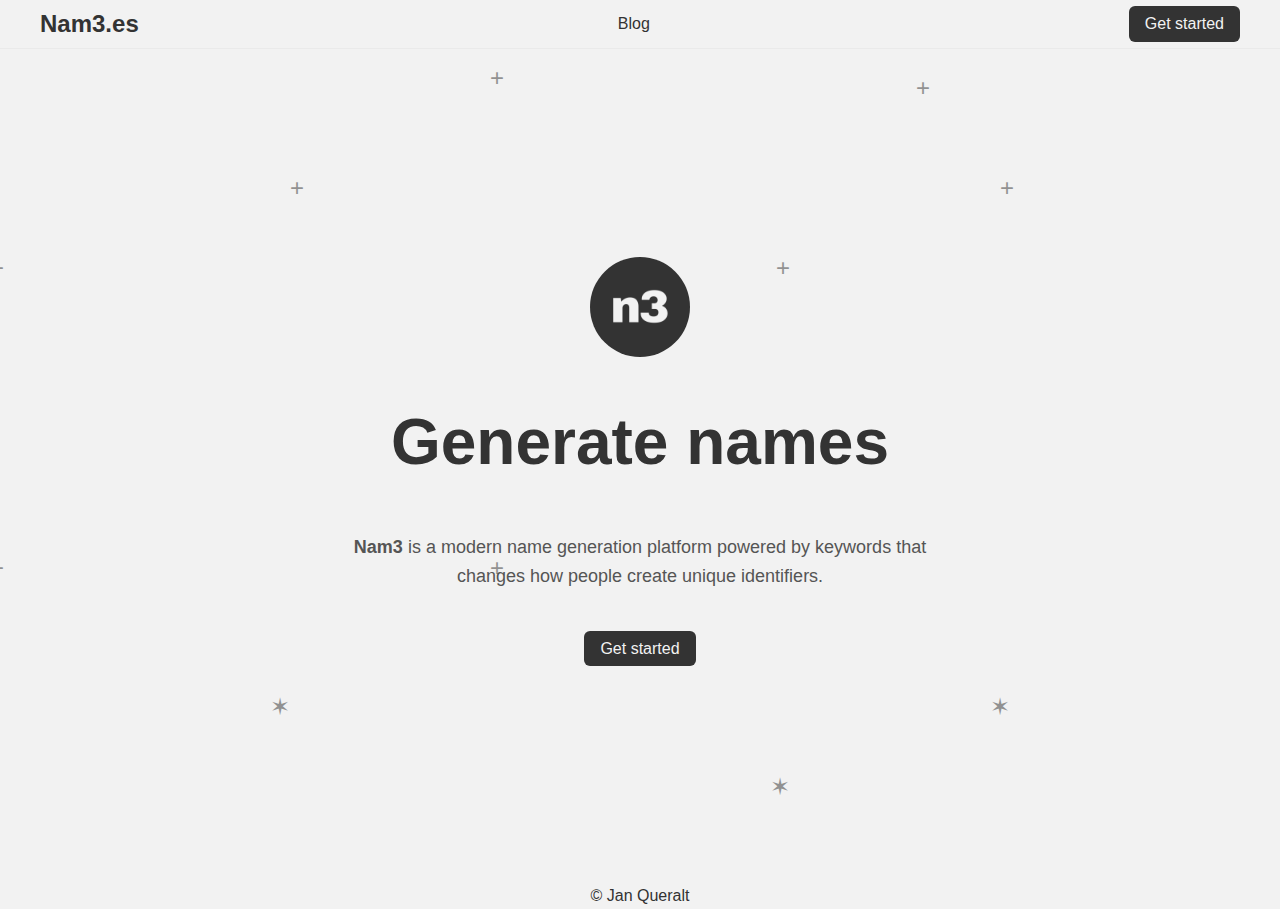
<file: index.html>
<!DOCTYPE html>
<html lang="en">
<head>
    <meta charset="UTF-8">
    <meta name="viewport" content="width=device-width, initial-scale=1.0">
    <link rel="stylesheet" href="src/estilos.css">
    <link rel="shortcut icon" href="src/img/favicon.ico" type="image/x-icon">
    <title>Nam3 | Name generator</title>
</head>
<body>
    <header>
        <div class="logo"><a style="text-decoration: none; color: #333;" href="https://nam3.es/">Nam3.es</a></div>

        <div class="nav-links">
            <a href="blog/index.html">Blog</a>
        </div>

        <div class="right-nav">
            <a href="name-gen.html" class="get-started">Get started</a>
        </div>
    </header>

    <main>
        <div class="hero">
            <div class="decorative-element plus-top">+</div>
            <div class="decorative-element plus-left">+</div>
            <div class="decorative-element star-right">✶</div>

            <div class="decorative-element plus-top-2">+</div>
            <div class="decorative-element plus-left-2">+</div>
            <div class="decorative-element star-right-2">✶</div>

            <div class="decorative-element plus-top-3">+</div>
            <div class="decorative-element plus-left-3">+</div>
            <div class="decorative-element star-right-3">✶</div>

            <div class="decorative-element plus-top-4">+</div>
            <div class="decorative-element plus-left-4">+</div>
            <div class="decorative-element star-right-4">✶</div>
            
            <br>
            <br><br>
            <br><br>
            <div><img class="logo-img" src="src/img/logo.png" alt="" draggable="false"></div>
            <br>
            <h1>Generate names</h1>
            
            <p class="hero-description">
                <strong>Nam3</strong> is a modern name generation platform powered by keywords
                that changes how people create unique identifiers.
            </p>
            
            <div class="action-buttons">
                <a href="name-gen.html" class="get-started">Get started</a>
            </div>
        </div>

        <br>
        <br><br>
        
        <footer>
            <p class="copy">&COPY; Jan Queralt</p>
        </footer>


    <div class="copy-toast" id="copyToast">Copied to clipboard!</div>

    <script src="src/main.js"></script>

    <script type="text/javascript"> var infolinks_pid = 3433787; var infolinks_wsid = 0; </script> <script type="text/javascript" src="//resources.infolinks.com/js/infolinks_main.js"></script>
</body>
</html>
</file>
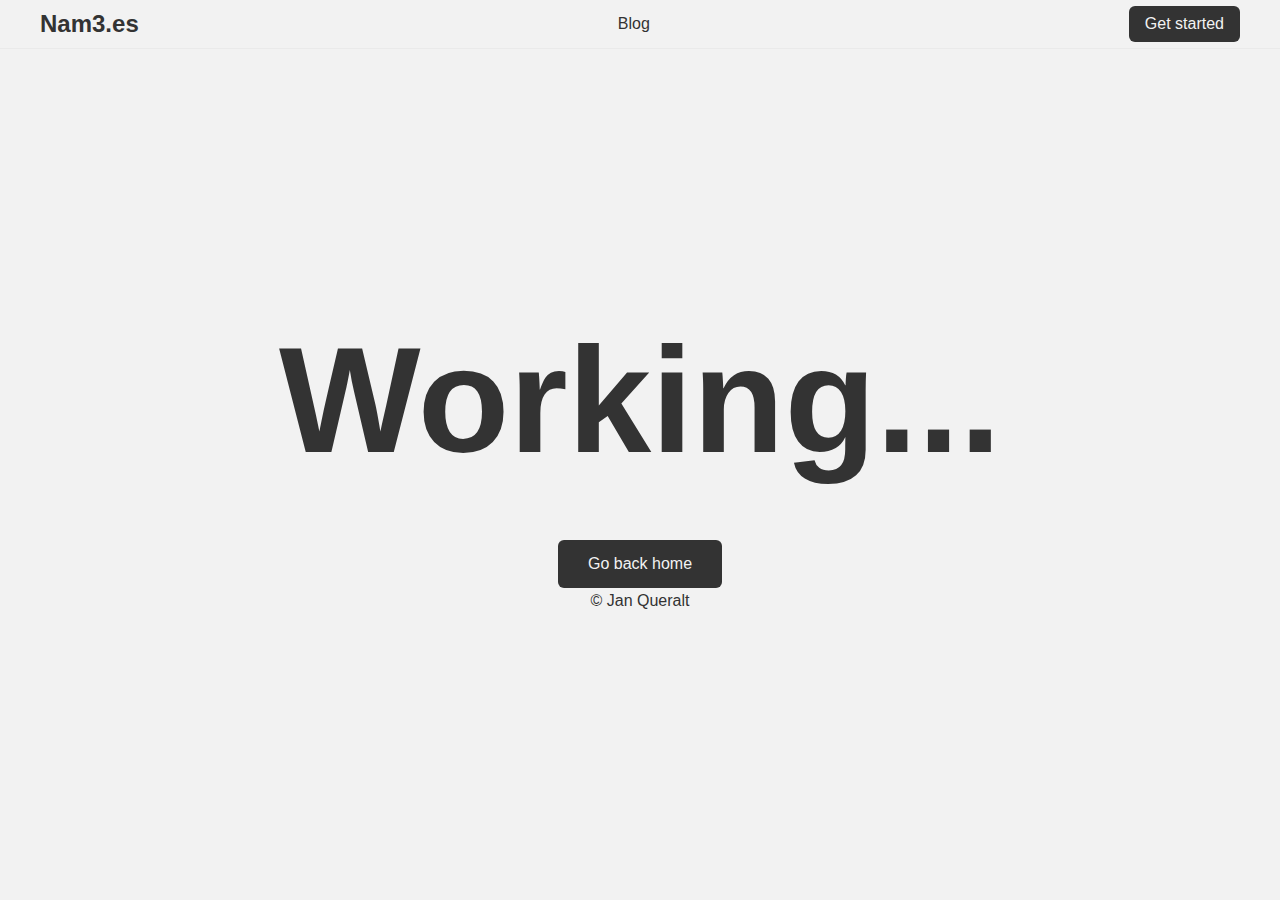
<file: blog/index.html>
<!DOCTYPE html>
<html lang="en">
<head>
    <meta charset="UTF-8">
    <meta name="viewport" content="width=device-width, initial-scale=1.0">
    <link rel="stylesheet" href="estilos.css">
    <link rel="stylesheet" href="/src/estilos.css">
    <link rel="shortcut icon" href="/src/img/favicon.ico" type="image/x-icon">
    <title>Nam3 | Blog</title>
</head>
<body>

    <header>
        <div class="logo"><a style="text-decoration: none; color: #333;" href="https://nam3.es/">Nam3.es</a></div>

        <div class="nav-links">
            <a href="blog/index.html">Blog</a>
        </div>

        <div class="right-nav">
            <a href="name-gen.html" class="get-started">Get started</a>
        </div>
    </header>

    <br>
    <br>
    <br>
    <br>
    <br>
    <br>
    <br>
    <br>
    <br>

    <div class="container">
        <h1 class="h1">Working...</h1>
        <a class="a" href="https://nam3.es/"><button>Go back home</button></a>
    </div>


    <footer>
        <p class="copy">&COPY; Jan Queralt</p>
    </footer>


    <script type="text/javascript"> var infolinks_pid = 3433787; var infolinks_wsid = 0; </script> <script type="text/javascript" src="//resources.infolinks.com/js/infolinks_main.js"></script>


</body>
</html>
</file>
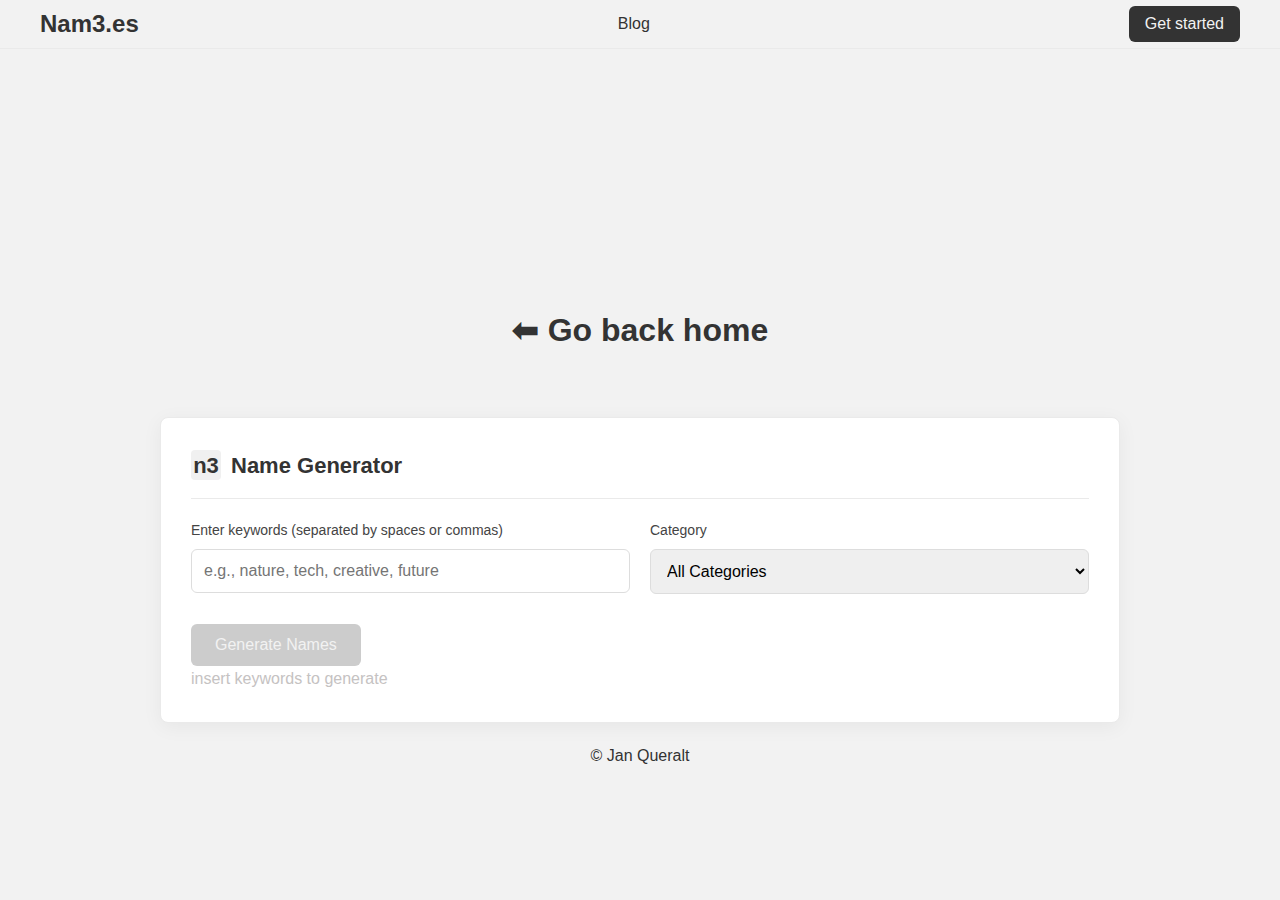
<file: name-gen.html>
<!DOCTYPE html>
<html lang="en">
<head>
    <meta charset="UTF-8">
    <meta name="viewport" content="width=device-width, initial-scale=1.0">
    <link rel="stylesheet" href="src/estilos.css">
    <link rel="shortcut icon" href="src/img/favicon.ico" type="image/x-icon">
    <title>Nam3 | Name generator</title>
</head>
<body>
    <header>
        <div class="logo"><a style="text-decoration: none; color: #333;" href="https://nam3.es/">Nam3.es</a></div>
        
        <div class="nav-links">
            <a href="blog/index.html">Blog</a>
        </div>

        <div class="right-nav">
            <a href="name-gen.html" class="get-started">Get started</a>
        </div>
    </header>
    <br><br>
    <br>
    <br><br><br>
    <br>
    <br>
    <br>
    <br>
    <a class="voler-al-inicio" href="https://nam3.es/"><h1 style="text-align: center; color: #333;">⬅ Go back home</h1></a>
    <div class="main-container">
        <div id="generator" class="generator-panel">
            <div class="panel-header">
                <div class="panel-title">
                    <div id="name-gen" class="panel-icon">n3</div>
                    Name Generator
                </div>
            </div>

            <div class="input-area">
                <div class="form-group">
                    <label for="keywords">Enter keywords (separated by spaces or commas)</label>
                    <input type="text" id="keywords" placeholder="e.g., nature, tech, creative, future">
                </div>

                <div class="form-group">
                    <label for="category">Category</label>
                    <select id="category">
                        <option value="">All Categories</option>
                        <option value="tech">Technology</option>
                        <option value="nature">Nature-inspired</option>
                        <option value="fantasy">Fantasy</option>
                        <option value="modern">Modern & Professional</option>
                        <option value="creative">Creative & Artistic</option>
                    </select>
                </div>
            </div>

            <button id="generateBtn" class="generate-btn">Generate Names</button>
            <p style="color: rgb(197, 194, 194);">insert keywords to generate</p>
            <div class="loading" id="loading">
                <div class="loading-spinner"></div>
                <p>Generating names...</p>
            </div>

            <div class="results-area" id="resultsArea">
                <div class="results-header">
                    <h3>Generated Names</h3>
                    <button id="copyAllBtn" class="secondary-button">Copy All</button>
                </div>

                <div class="results-stats">
                    <div class="stat-box">
                        <div class="stat-label">Total Names</div>
                        <div class="stat-value" id="totalNames">0</div>
                    </div>
                    <div class="stat-box">
                        <div class="stat-label">Average Length</div>
                        <div class="stat-value" id="avgLength">0</div>
                    </div>
                    <div class="stat-box">
                        <div class="stat-label">Category</div>
                        <div class="stat-value" id="categoryLabel">General</div>
                    </div>
                </div>

                <div class="name-grid" id="nameGrid">
                    <!-- Names will be inserted here -->
                </div>
            </div>
            <div class="visualization" id="visualization">
                <div class="chart-container">
                    <p>Name length distribution visualization would appear here</p>
                </div>
            </div>
        </div>
    </div>
</main>


<footer>
    <p class="copy">&COPY; Jan Queralt</p>
</footer>

<script src="src/main.js"></script>

<script type="text/javascript"> var infolinks_pid = 3433787; var infolinks_wsid = 0; </script> <script type="text/javascript" src="//resources.infolinks.com/js/infolinks_main.js"></script>

</body>
</html>
</file>
<file: blog/estilos.css>
.container {
    text-align: center;
}

.h1 {
    margin: 0;
    font-size: 150px;
    color: #333;
}

.a {
    text-decoration: none;
}

button {
    margin-top: 20px;
    padding: 15px 30px;
    background-color: #333;
    color: #f2f2f2;
    border: none;
    border-radius: 6px;
    font-size: 16px;
    cursor: pointer;
    transition: 1s;
}

button:hover {
    background-color: #646464;
    transition: 1s;
}
</file>
<file: src/estilos.css>
/* Reset and Base Styles */
* {
    margin: 0;
    padding: 0;
    box-sizing: border-box;
    font-family: -apple-system, BlinkMacSystemFont, 'Segoe UI', Roboto, Oxygen, Ubuntu, Cantarell, 'Open Sans', 'Helvetica Neue', sans-serif;
}

body {
    background-color: #f2f2f2;
    color: #333;
    line-height: 1.6;
}

/* Header Styles */
header {
    padding: 5px 40px;
    border-bottom: 1px solid #eaeaea;
    display: flex;
    justify-content: space-between;
    align-items: center;
}

.nav-links {
    display: flex;
    gap: 30px;
}

.nav-links a {
    text-decoration: none;
    color: #333;
    font-weight: 500;
    font-size: 16px;
} .nav-links a:hover {
    color: #646464;
}

.logo {
    font-size: 24px;
    font-weight: bold;
    color: #333;
}

.right-nav {
    display: flex;
    gap: 20px;
    align-items: center;
}

.right-nav a {
    text-decoration: none;
    color: #333;
    font-weight: 500;
}

.get-started {
    background-color: #333;
    color: #f2f2f2 !important;
    border: none;
    padding: 5px 16px;
    border-radius: 6px;
    font-weight: 500;
    text-decoration: none;
    transition: 1s;
} .get-started:hover {
    background-color: #646464;
    transition: 1s;
}

/* Hero Section Styles */
.hero {
    text-align: center;
    padding: 80px 20px;
    max-width: 900px;
    margin: 0 auto;
    position: relative;
}

.decorative-element {
    position: absolute;
    opacity: 0.5;
    color: #333;
    font-size: 24px;
}

.plus-top {
    top: 20px;
    right: 160px;
}

.plus-top-2 {
    top: 200px;
    right: 300px;
}

.plus-top-3 {
    top: 10px;
    left: 300px;
}

.plus-top-4 {
    top: 200px;
    left: -200px;
}

.plus-left {
    top: 120px;
    left: 100px;
}

.plus-left-2 {
    top: 120px;
    left: 810px;
}

.plus-left-3 {
    top: 500px;
    left: 300px;
}

.plus-left-4 {
    top: 500px;
    left: -200px;
}

.star-right {
    bottom: 80px;
    right: 80px;
}

.star-right-2 {
    bottom: 80px;
    right: 800px;
}

.star-right-3 {
    bottom: 00px;
    right: 300px;
}

.star-right-4 {
    bottom: 00px;
    right: -300px;
}

.hero h1 {
    text-align: center;
    font-size: 64px;
    margin-bottom: 0;
    font-weight: 700;
    color: #333;
}

.hero h2 {
    font-size: 48px;
    font-weight: 600;
    margin-top: 0;
    color: #1a1a1a;
    font-style: italic;
}

.hero-description {
    max-width: 600px;
    margin: 40px auto;
    font-size: 18px;
    color: #555;
}

/* Main Content Styles */
.main-container {
    max-width: 1000px;
    margin: 0 auto;
    padding: 20px;
}

.action-buttons {
    display: flex;
    gap: 20px;
    justify-content: center;
    margin: 30px 0 60px;
}


.secondary-button {
    background-color: #fff;
    color: #333;
    border: 1px solid #ddd;
    padding: 10px 16px;
    border-radius: 6px;
    font-weight: 500;
    display: flex;
    align-items: center;
    gap: 5px;
    text-decoration: none;
}

/* Generator Panel Styles */
.generator-panel {
    background-color: #fff;
    border-radius: 8px;
    border: 1px solid #eaeaea;
    padding: 30px;
    box-shadow: 0 4px 20px rgba(0, 0, 0, 0.05);
    margin-top: 40px;
}

.panel-header {
    display: flex;
    justify-content: space-between;
    align-items: center;
    margin-bottom: 20px;
    padding-bottom: 15px;
    border-bottom: 1px solid #eaeaea;
}

.panel-title {
    font-size: 22px;
    font-weight: 600;
    color: #333;
    display: flex;
    align-items: center;
    gap: 10px;
}

.panel-icon {
    padding: 15px 15px;
    width: 24px;
    height: 24px;
    background-color: #f0f0f0;
    border-radius: 4px;
    display: flex;
    align-items: center;
    justify-content: center;
}

.panel-actions {
    display: flex;
    gap: 15px;
}

.action-icon {
    background: none;
    border: none;
    color: #666;
    cursor: pointer;
    font-size: 18px;
}

/* Input Area Styles */
.input-area {
    display: flex;
    gap: 20px;
    margin-bottom: 30px;
}

.form-group {
    flex: 1;
}

.form-group label {
    display: block;
    margin-bottom: 8px;
    font-weight: 500;
    color: #444;
    font-size: 14px;
}

input, select {
    width: 100%;
    padding: 12px;
    border: 1px solid #ddd;
    border-radius: 6px;
    font-size: 16px;
}

input:focus, select:focus {
    outline: none;
    border-color: #333;
}

.generate-btn {
    background-color: #1a1a1a;
    color: #f2f2f2;
    border: none;
    padding: 12px 24px;
    border-radius: 6px;
    font-weight: 500;
    cursor: pointer;
    font-size: 16px;
}

.generate-btn:hover {
    background-color: #333;
}

.generate-btn:disabled {
    background-color: #ccc;
    cursor: not-allowed;
}

/* Results Area Styles */
.results-area {
    display: none;
    margin-top: 30px;
}

.results-header {
    display: flex;
    justify-content: space-between;
    align-items: center;
    margin-bottom: 20px;
    padding-bottom: 10px;
    border-bottom: 1px solid #eaeaea;
}

.results-stats {
    display: flex;
    gap: 30px;
    margin-bottom: 30px;
}

.stat-box {
    background-color: #f9f9f9;
    padding: 15px 20px;
    border-radius: 6px;
    flex: 1;
}

.stat-label {
    font-size: 12px;
    color: #777;
    margin-bottom: 5px;
}

.stat-value {
    font-size: 18px;
    font-weight: 600;
    color: #333;
}

.name-grid {
    display: grid;
    grid-template-columns: repeat(auto-fill, minmax(200px, 1fr));
    gap: 15px;
}

.name-card {
    background-color: #f9f9f9;
    border-radius: 6px;
    padding: 15px;
    display: flex;
    justify-content: space-between;
    align-items: center;
    transition: transform 0.2s, box-shadow 0.2s;
}

.name-card:hover {
    transform: translateY(-2px);
    box-shadow: 0 4px 8px rgba(0, 0, 0, 0.1);
}

.name-text {
    font-weight: 500;
    color: #333;
}

.copy-btn {
    background: none;
    border: none;
    color: #666;
    cursor: pointer;
}

.copy-btn:hover {
    color: #333;
}

/* Visualization Area */
.visualization {
    margin-top: 40px;
    background-color: #f9f9f9;
    padding: 20px;
    border-radius: 8px;
    display: none;
    height: 300px;
}

.chart-container {
    height: 100%;
    display: flex;
    align-items: center;
    justify-content: center;
}

/* Loading Animation */
.loading {
    display: none;
    text-align: center;
    margin: 30px 0;
}

.loading-spinner {
    border: 4px solid #f3f3f3;
    border-top: 4px solid #333;
    border-radius: 50%;
    width: 30px;
    height: 30px;
    animation: spin 1s linear infinite;
    margin: 0 auto 10px;
}

@keyframes spin {
    0% { transform: rotate(0deg); }
    100% { transform: rotate(360deg); }
}

/* Copy Toast */
.copy-toast {
    position: fixed;
    bottom: 20px;
    left: 50%;
    transform: translateX(-50%);
    background-color: #333;
    color: #f2f2f2;
    padding: 10px 20px;
    border-radius: 6px;
    opacity: 0;
    transition: opacity 0.3s;
    z-index: 1000;
}

.copy-toast.show {
    opacity: 1;
}

/* Responsive Design */
@media (max-width: 768px) {
    .hero h1 {
        font-size: 48px;
    }
    
    .hero h2 {
        font-size: 36px;
    }
    
    .input-area {
        flex-direction: column;
    }
    
    .nav-links {
        display: none;
    }
    
    .right-nav a:not(.get-started) {
        display: none;
    }
}

.voler-al-inicio {
    text-decoration: none;
} .voler-al-inicio:hover{
    color: #333;
    text-decoration: underline;
}

.logo-img {
    width: 100px;
    height: 100px;
    border-radius: 50%;
    object-fit: cover;
}

.loho-img-2 {
    width: 20px;
    height: 0px;
    border-radius: 50%;
    object-fit: cover;
}

.copy{
    text-align: center;
    font-size: 15px;
}

.copy {
    text-align: center;
    font-size: 15px;
    /* Puedes agregar otros estilos generales si es necesario */
}

/* Estilos para pantallas pequeñas (móviles) */
@media (max-width: 600px) {
    .copy {
        font-size: 12px; /* Reducimos el tamaño de fuente en pantallas pequeñas */
        padding: 10px; /* Agregar algo de espacio alrededor */
    }
}

/* Estilos para pantallas medianas (tabletas) */
@media (max-width: 1024px) {
    .copy {
        font-size: 14px; /* Tamaño de fuente ligeramente mayor para tabletas */
    }
}

/* Estilos para pantallas grandes (escritorios) */
@media (min-width: 1025px) {
    .copy {
        font-size: 16px; /* Aumentamos el tamaño de fuente para pantallas grandes */
    }
}
</file>
